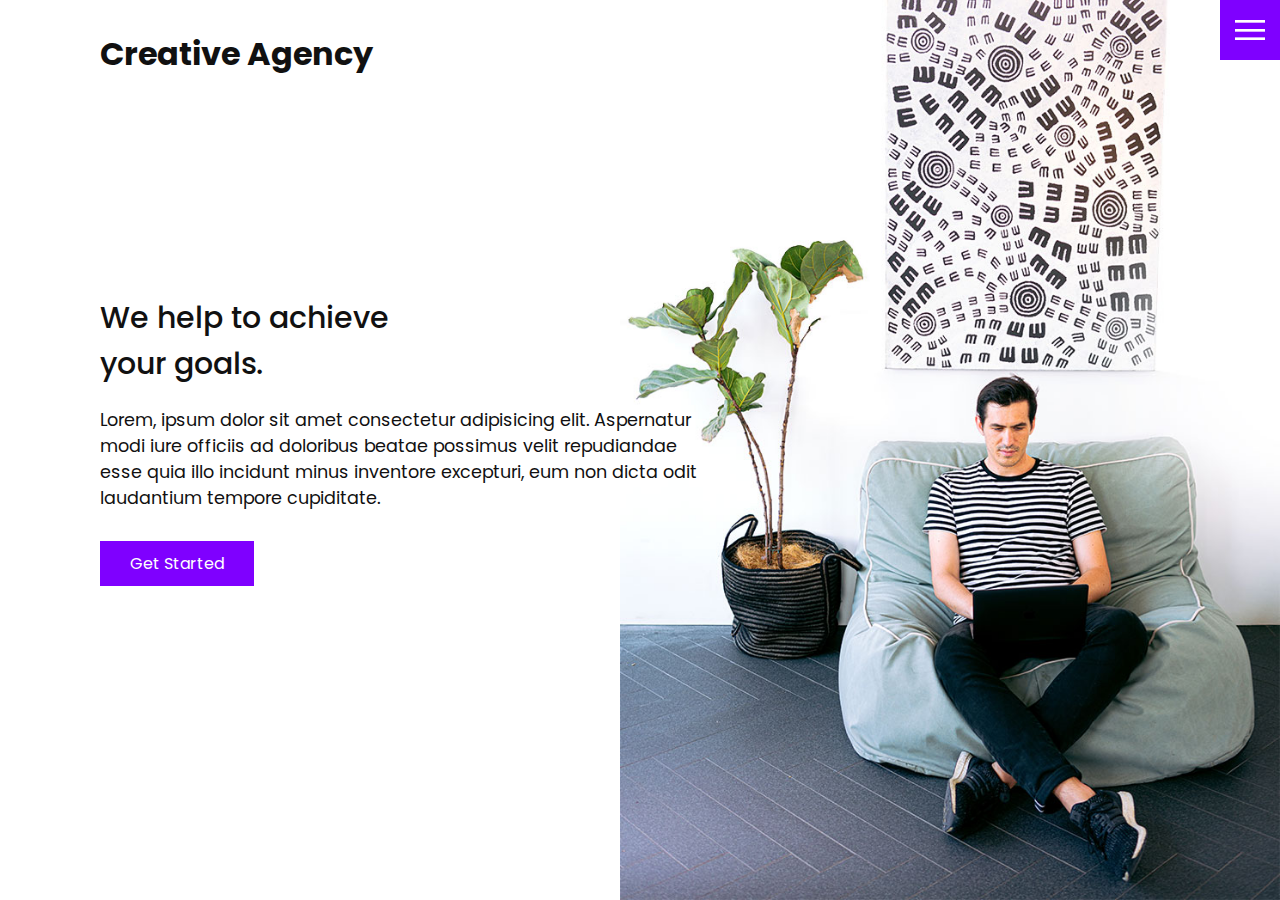
<file: index.html>
<!DOCTYPE html>
<html lang="en">
<head>
    <meta charset="UTF-8">
    <meta http-equiv="X-UA-Compatible" content="IE=edge">
    <meta name="viewport" content="width=device-width, initial-scale=1.0">
    <title>Creative Agency</title>
    <link rel="stylesheet" type="text/css" href="css/style.css">
</head>
<body>
    <header>
        <div class="logo">Creative Agency</div>
        <div class="toggle"></div>
        <div class="navigation">
            <ul>
                <li><a href="index.html">Home</a></li>
                <li><a href="services.html">Services</a></li>
                <li><a href="work.html">Work</a></li>
                <li><a href="contact.html">Contact</a></li>
            </ul>
            <div class="social">
                <ul>
                    <li><a href="https://facebook.com" target="_blank"><img src="img/facebook.png" alt=""></a></li>
                    <li><a href="https://x.com" target="_blank"><img src="img/twitter.png" alt=""></a></li>
                    <li><a href="https://instagram.com" target="_blank"><img src="img/instagram.png" alt=""></a></li>
                </ul>
                <a href="mailto:as556@rice.edu" class="email-icon"><img src="img/email.png" alt=""></a>
            </div>
        </div>
    </header>

    <section class="home">
        <img src="img/home-img.jpg" class="home-img" alt="">
        <div class="home-content">
            <h1>We help to achieve <br> your goals.</h1>
            <p> Lorem, ipsum dolor sit amet consectetur adipisicing elit. Aspernatur modi iure officiis ad doloribus beatae
                possimus velit repudiandae esse quia illo incidunt minus inventore excepturi, eum non dicta odit laudantium
                tempore cupiditate.</p>
            <a href="contact.html" class="btn">Get Started</a>
        </div>
    </section>
    <script src="js/script.js"></script>
</body>
</html>
</file>
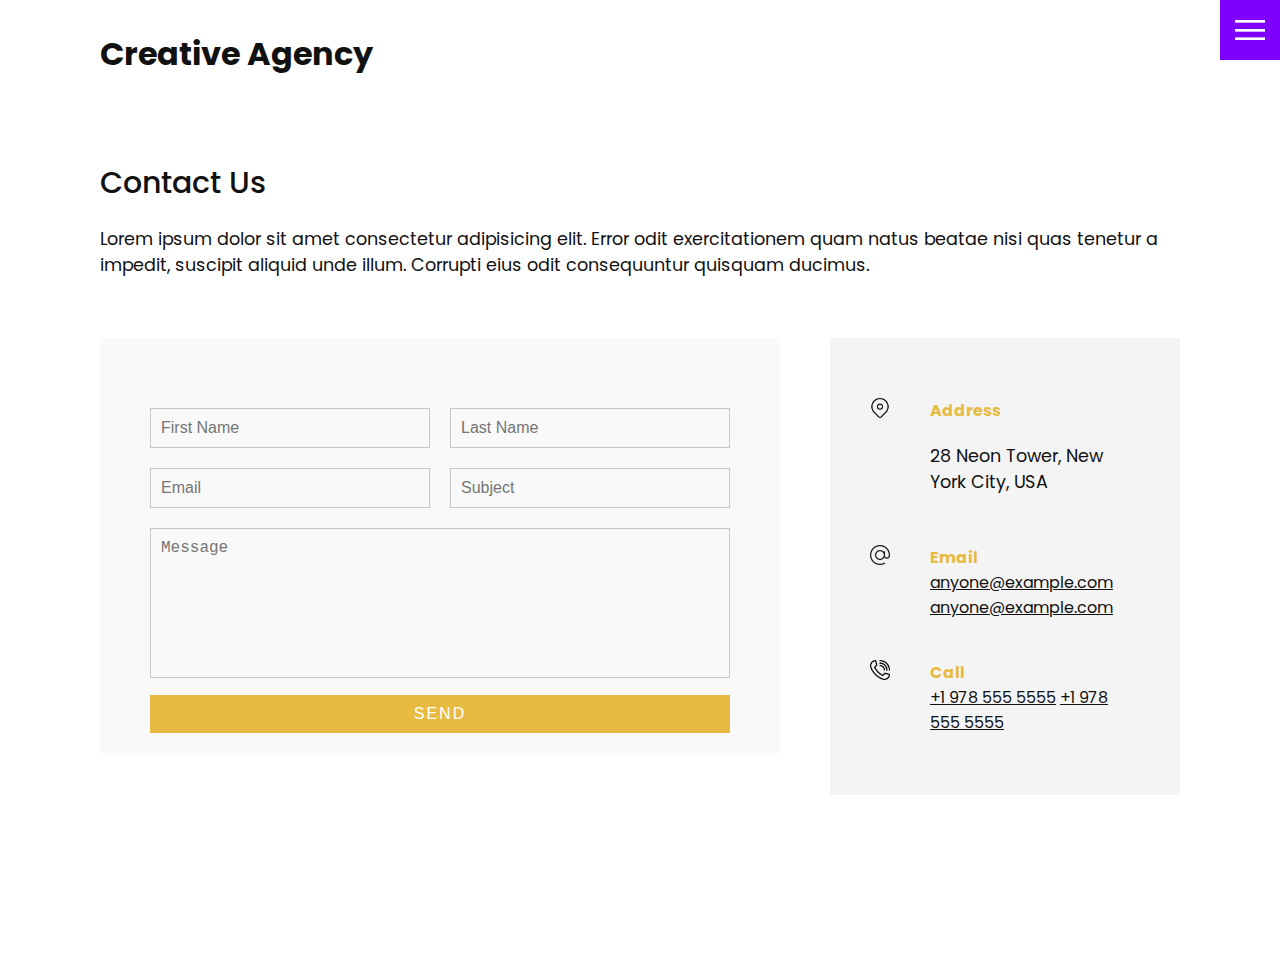
<file: contact.html>
<!DOCTYPE html>
<html lang="en">
<head>
    <meta charset="UTF-8">
    <meta http-equiv="X-UA-Compatible" content="IE=edge">
    <meta name="viewport" content="width=device-width, initial-scale=1.0">
    <title>Creative Agency</title>
    <link rel="stylesheet" type="text/css" href="css/style.css">
</head>
<body>
    <header>
        <div class="logo">Creative Agency</div>
        <div class="toggle"></div>
        <div class="navigation">
            <ul>
                <li><a href="index.html">Home</a></li>
                <li><a href="services.html">Services</a></li>
                <li><a href="work.html">Work</a></li>
                <li><a href="contact.html">Contact</a></li>
            </ul>
            <div class="social">
                <ul>
                    <li><a href="https://facebook.com" target="_blank"><img src="img/facebook.png" alt=""></a></li>
                    <li><a href="https://x.com" target="_blank"><img src="img/twitter.png" alt=""></a></li>
                    <li><a href="https://instagram.com" target="_blank"><img src="img/instagram.png" alt=""></a></li>
                </ul>
                <a href="mailto:as556@rice.edu" class="email-icon"><img src="img/email.png" alt=""></a>
            </div>
        </div>
    </header>

    <section>
        <div class="title">
            <h1>Contact Us</h1>
            <p>
                Lorem ipsum dolor sit amet consectetur adipisicing elit. Error odit exercitationem quam natus beatae nisi
                quas tenetur a impedit, suscipit aliquid unde illum. Corrupti eius odit consequuntur quisquam ducimus.
            </p>
        </div>
        <div class="contact">
            <div class="contact-form">
                <form>
                    <div class="row">
                        <div class="input50">
                            <input type="text" placeholder="First Name">
                        </div>
                        <div class="input50">
                            <input type="text" placeholder="Last Name">
                        </div>
                    </div>
                    <div class="row">
                        <div class="input50">
                            <input type="email" placeholder="Email">
                        </div>
                        <div class="input50">
                            <input type="text" placeholder="Subject">
                        </div>
                    </div>
                    <div class="row">
                        <div class="input100">
                            <textarea placeholder="Message"></textarea>
                        </div>
                    </div>
                    <div class="row">
                        <div class="input100">
                            <input type="submit" value="Send">
                        </div>
                    </div>
                </form>
            </div>

            <div class="contact-info">
                <div class="info-box">
                    <img src="img/address.png" class="contact-icon" alt="">
                    <div class="details">
                        <h4>Address</h4>
                        <p>28 Neon Tower, New York City, USA</p>
                    </div>
                </div>
                <div class="info-box">
                    <img src="img/email.png" class="contact-icon" alt="">
                    <div class="details">
                        <h4>Email</h4>
                        <a href="mailto:anyone@example.com">anyone@example.com</a>
                        <a href="mailto:anyone@example.com">anyone@example.com</a>
                    </div>
                </div>
                <div class="info-box">
                    <img src="img/call.png" class="contact-icon" alt="">
                    <div class="details">
                        <h4>Call</h4>
                        <a href="tel:+119785555555">+1 978 555 5555</a>
                        <a href="tel:+119785555555">+1 978 555 5555</a>
                    </div>
                </div>
            </div>
        </div>
    </section>
    <script src="js/script.js"></script>
</body>
</html>
</file>
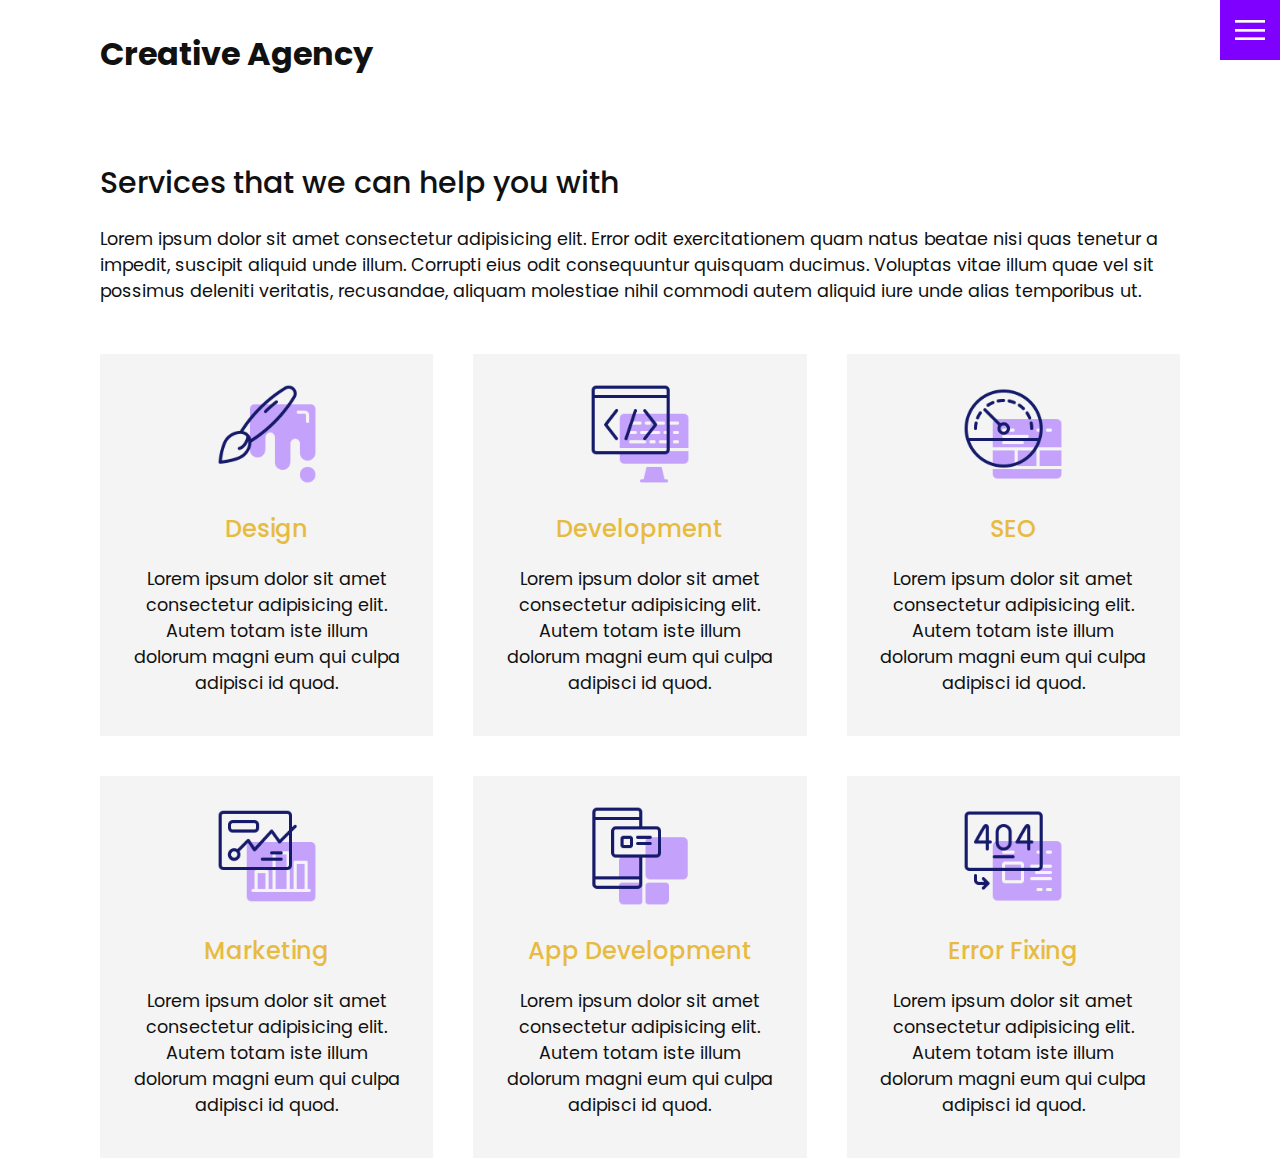
<file: services.html>
<!DOCTYPE html>
<html lang="en">
<head>
    <meta charset="UTF-8">
    <meta http-equiv="X-UA-Compatible" content="IE=edge">
    <meta name="viewport" content="width=device-width, initial-scale=1.0">
    <title>Creative Agency</title>
    <link rel="stylesheet" type="text/css" href="css/style.css">
</head>
<body>
    <header>
        <div class="logo">Creative Agency</div>
        <div class="toggle"></div>
        <div class="navigation">
            <ul>
                <li><a href="index.html">Home</a></li>
                <li><a href="services.html">Services</a></li>
                <li><a href="work.html">Work</a></li>
                <li><a href="contact.html">Contact</a></li>
            </ul>
            <div class="social">
                <ul>
                    <li><a href="https://facebook.com" target="_blank"><img src="img/facebook.png" alt=""></a></li>
                    <li><a href="https://x.com" target="_blank"><img src="img/twitter.png" alt=""></a></li>
                    <li><a href="https://instagram.com" target="_blank"><img src="img/instagram.png" alt=""></a></li>
                </ul>
                <a href="mailto:as556@rice.edu" class="email-icon"><img src="img/email.png" alt=""></a>
            </div>
        </div>
    </header>

    <section>
        <div class="title">
            <h1>Services that we can help you with</h1>
            <p>
                Lorem ipsum dolor sit amet consectetur adipisicing elit. Error odit exercitationem quam natus beatae nisi
                quas tenetur a impedit, suscipit aliquid unde illum. Corrupti eius odit consequuntur quisquam ducimus.
                Voluptas vitae illum quae vel sit possimus deleniti veritatis, recusandae, aliquam molestiae nihil commodi
                autem aliquid iure unde alias temporibus ut.
            </p>
        </div>
        <div class="services">
            <div class="service">
                <div class="icon">
                    <img src="img/001.png" alt="">
                </div>
                <h2>Design</h2>
                <p>Lorem ipsum dolor sit amet consectetur adipisicing elit. Autem totam iste illum dolorum magni eum qui culpa adipisci id quod.</p>
            </div>
            <div class="service">
                <div class="icon">
                    <img src="img/002.png" alt="">
                </div>
                <h2>Development</h2>
                <p>Lorem ipsum dolor sit amet consectetur adipisicing elit. Autem totam iste illum dolorum magni eum qui culpa adipisci id quod.</p>
            </div>
            <div class="service">
                <div class="icon">
                    <img src="img/003.png" alt="">
                </div>
                <h2>SEO</h2>
                <p>Lorem ipsum dolor sit amet consectetur adipisicing elit. Autem totam iste illum dolorum magni eum qui culpa adipisci id quod.</p>
            </div>
            <div class="service">
                <div class="icon">
                    <img src="img/004.png" alt="">
                </div>
                <h2>Marketing</h2>
                <p>Lorem ipsum dolor sit amet consectetur adipisicing elit. Autem totam iste illum dolorum magni eum qui culpa adipisci id quod.</p>
            </div>
            <div class="service">
                <div class="icon">
                    <img src="img/005.png" alt="">
                </div>
                <h2>App Development</h2>
                <p>Lorem ipsum dolor sit amet consectetur adipisicing elit. Autem totam iste illum dolorum magni eum qui culpa adipisci id quod.</p>
            </div>
            <div class="service">
                <div class="icon">
                    <img src="img/006.png" alt="">
                </div>
                <h2>Error Fixing</h2>
                <p>Lorem ipsum dolor sit amet consectetur adipisicing elit. Autem totam iste illum dolorum magni eum qui culpa adipisci id quod.</p>
            </div>
        </div>
    </section>
    <script src="js/script.js"></script>
</body>
</html>
</file>
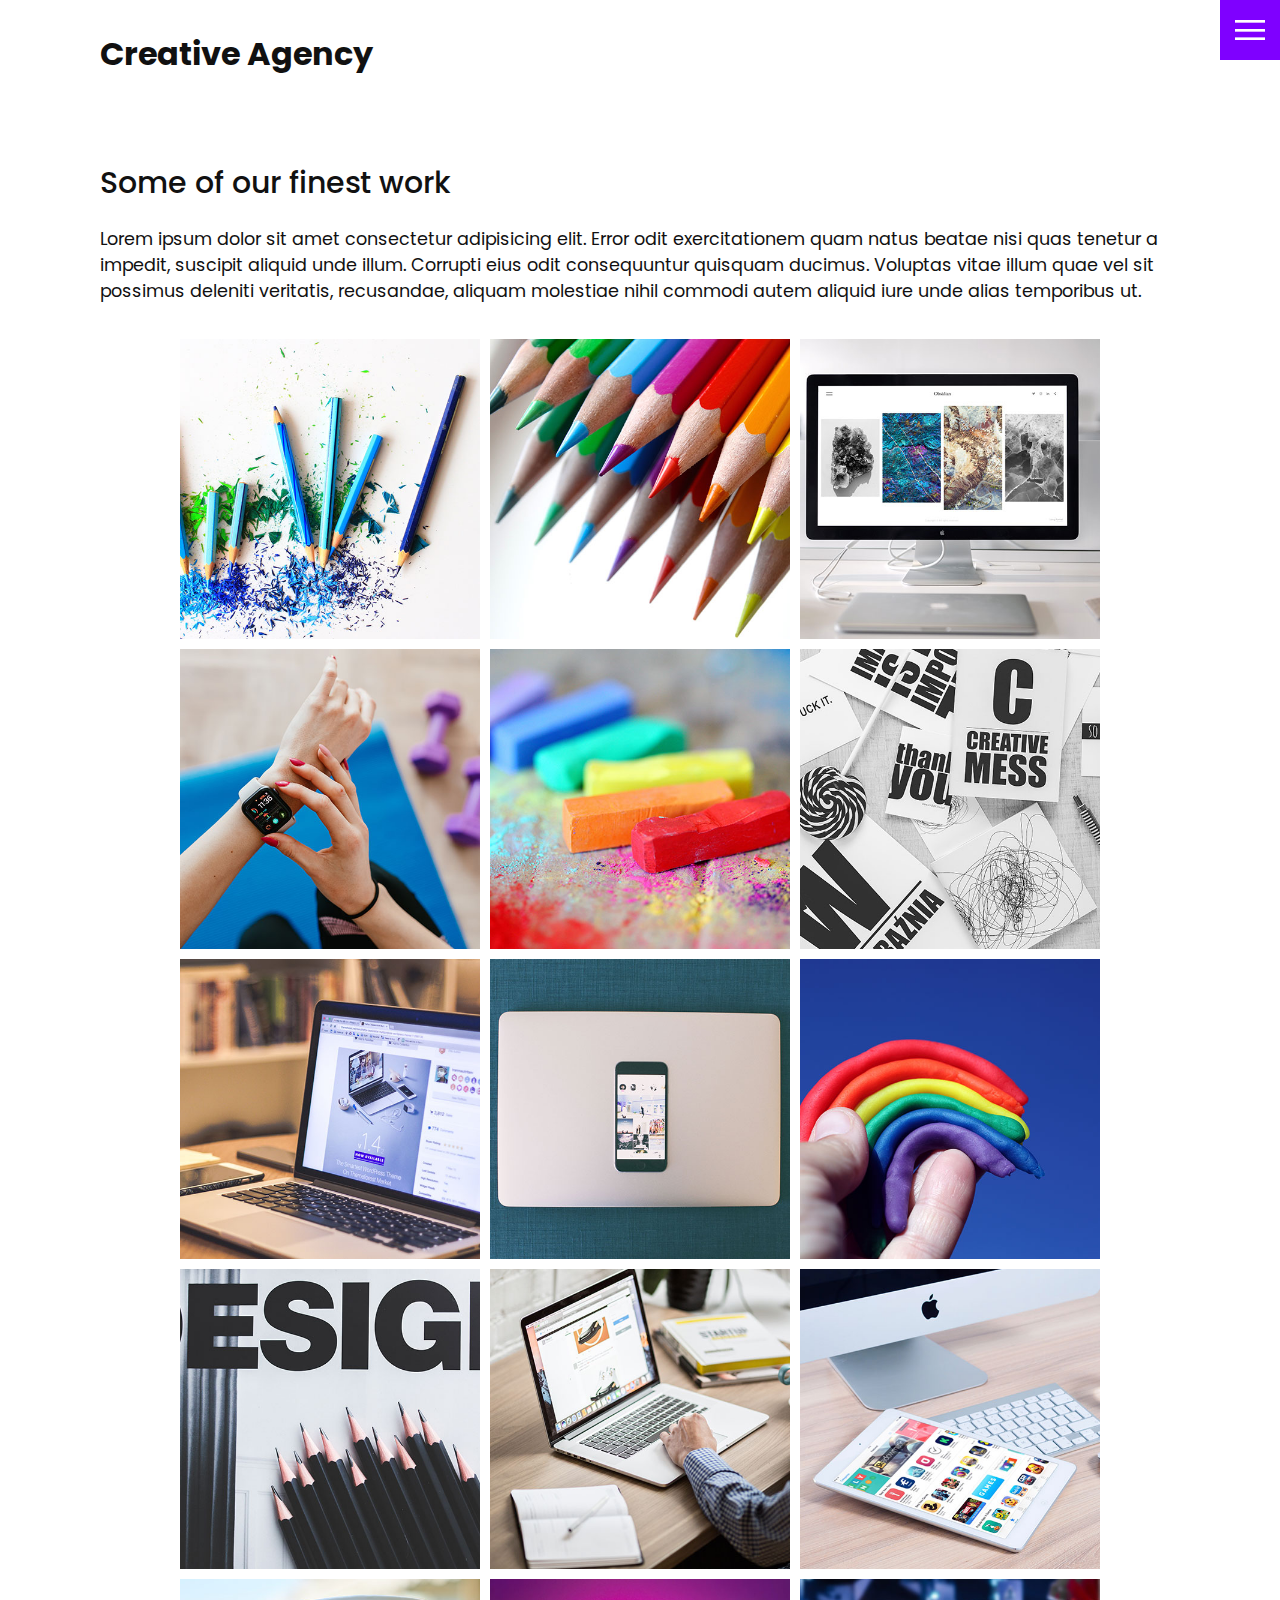
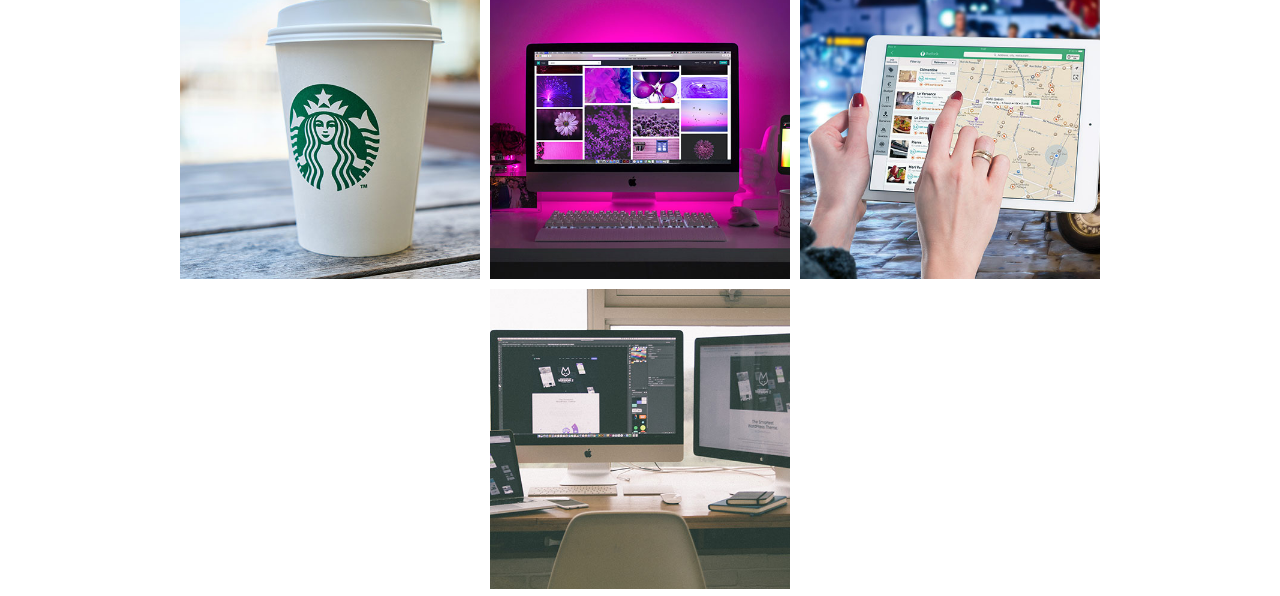
<file: work.html>
<!DOCTYPE html>
<html lang="en">
<head>
    <meta charset="UTF-8">
    <meta http-equiv="X-UA-Compatible" content="IE=edge">
    <meta name="viewport" content="width=device-width, initial-scale=1.0">
    <title>Creative Agency</title>
    <link rel="stylesheet" type="text/css" href="css/style.css">
</head>
<body>
    <header>
        <div class="logo">Creative Agency</div>
        <div class="toggle"></div>
        <div class="navigation">
            <ul>
                <li><a href="index.html">Home</a></li>
                <li><a href="services.html">Services</a></li>
                <li><a href="work.html">Work</a></li>
                <li><a href="contact.html">Contact</a></li>
            </ul>
            <div class="social">
                <ul>
                    <li><a href="https://facebook.com" target="_blank"><img src="img/facebook.png" alt=""></a></li>
                    <li><a href="https://x.com" target="_blank"><img src="img/twitter.png" alt=""></a></li>
                    <li><a href="https://instagram.com" target="_blank"><img src="img/instagram.png" alt=""></a></li>
                </ul>
                <a href="mailto:as556@rice.edu" class="email-icon"><img src="img/email.png" alt=""></a>
            </div>
        </div>
    </header>

    <section>
        <div class="title">
            <h1>Some of our finest work</h1>
            <p>
                Lorem ipsum dolor sit amet consectetur adipisicing elit. Error odit exercitationem quam natus beatae nisi
                quas tenetur a impedit, suscipit aliquid unde illum. Corrupti eius odit consequuntur quisquam ducimus.
                Voluptas vitae illum quae vel sit possimus deleniti veritatis, recusandae, aliquam molestiae nihil commodi
                autem aliquid iure unde alias temporibus ut.
            </p>
        </div>
        <div class="portfolio">
            <div class="item">
                <img src="img/portfolio-item1.jpg" alt="">
                <div class="action">
                    <a href="#">Launch</a>
                </div>
            </div>
            <div class="item">
                <img src="img/portfolio-item2.jpg" alt="">
                <div class="action">
                    <a href="#">Launch</a>
                </div>
            </div>
            <div class="item">
                <img src="img/portfolio-item3.jpg" alt="">
                <div class="action">
                    <a href="#">Launch</a>
                </div>
            </div>
            <div class="item">
                <img src="img/portfolio-item4.jpg" alt="">
                <div class="action">
                    <a href="#">Launch</a>
                </div>
            </div>
            <div class="item">
                <img src="img/portfolio-item5.jpg" alt="">
                <div class="action">
                    <a href="#">Launch</a>
                </div>
            </div>
            <div class="item">
                <img src="img/portfolio-item6.jpg" alt="">
                <div class="action">
                    <a href="#">Launch</a>
                </div>
            </div>
            <div class="item">
                <img src="img/portfolio-item7.jpg" alt="">
                <div class="action">
                    <a href="#">Launch</a>
                </div>
            </div>
            <div class="item">
                <img src="img/portfolio-item8.jpg" alt="">
                <div class="action">
                    <a href="#">Launch</a>
                </div>
            </div>
            <div class="item">
                <img src="img/portfolio-item9.jpg" alt="">
                <div class="action">
                    <a href="#">Launch</a>
                </div>
            </div>
            <div class="item">
                <img src="img/portfolio-item10.jpg" alt="">
                <div class="action">
                    <a href="#">Launch</a>
                </div>
            </div>
            <div class="item">
                <img src="img/portfolio-item11.jpg" alt="">
                <div class="action">
                    <a href="#">Launch</a>
                </div>
            </div>
            <div class="item">
                <img src="img/portfolio-item12.jpg" alt="">
                <div class="action">
                    <a href="#">Launch</a>
                </div>
            </div>
            <div class="item">
                <img src="img/portfolio-item13.jpg" alt="">
                <div class="action">
                    <a href="#">Launch</a>
                </div>
            </div>
            <div class="item">
                <img src="img/portfolio-item14.jpg" alt="">
                <div class="action">
                    <a href="#">Launch</a>
                </div>
            </div>
            <div class="item">
                <img src="img/portfolio-item15.jpg" alt="">
                <div class="action">
                    <a href="#">Launch</a>
                </div>
            </div>
            <div class="item">
                <img src="img/portfolio-item16.jpg" alt="">
                <div class="action">
                    <a href="#">Launch</a>
                </div>
            </div>
        </div>
    </section>
    <script src="js/script.js"></script>
</body>
</html>
</file>
<file: css/style.css>
@import url('https://fonts.googleapis.com/css2?family=Poppins:ital,wght@0,100;0,200;0,300;0,400;0,500;0,600;0,700;0,800;0,900;1,100;1,200;1,300;1,400;1,500;1,600;1,700;1,800;1,900&display=swap');

:root {
    --primary-color: #7f00ff; /* f60f20 */
    --secondary-color: #e7bb41; /* #1b206e */
}

* {
    margin: 0;
    padding: 0;
    box-sizing: border-box;
}

html, body {
    font-family: "Poppins", sans-serif;
    color: #111;
}

h1 {
    font-size: 30px;
    font-weight: 500;
}

p {
    margin: 20px 0 10px 0;
    font-size: 1.1rem;
}

section {
    display: flex;
    flex-direction: column;
    height: 100vh;
    align-items: center;
    padding: 100px;
    margin-top: 60px;
}

section.home {
    flex-direction: row;
    margin-top: 0;
}

.btn {
    cursor: pointer;
    display: inline-block;
    background: var(--primary-color);
    color: #fff;
    text-decoration: none;
    padding: 10px 30px;
    margin: 20px 0;
    border: 0;
}

.btn:hover {
    transform: scale(0.98);
}

.toggle {
    position: fixed;
    top: 0;
    right: 0;
    width: 60px;
    height: 60px;
    background: var(--primary-color) url("../img/menu.png");
    background-size: 30px;
    background-position: center;
    background-repeat: no-repeat;
    z-index: 20;
    cursor: pointer;
}

.toggle.active {
    background: var(--primary-color) url("../img/close.png");
    background-size: 30px;
    background-position: center;
    background-repeat: no-repeat;
    z-index: 20;
    cursor: pointer;
}

.logo {
    position: absolute;
    top: 30px;
    left: 100px;
    font-size: 2rem;
    font-weight: 700;
    z-index: 20;
}

.navigation {
    position: fixed;
    top: 0;
    left: 100%;
    width: 100%;
    height: 100%;
    background-color: #fff;
    z-index: 15;
    display: flex;
    justify-content: center;
    align-items: center;
    transition-duration: 0.5s;
}

.navigation.active {
    left: 0;
}

.navigation ul {
    position: relative;
}

.navigation ul li {
    position: relative;
    list-style: none;
    text-align: center;
}

.navigation ul li a {
    font-size: 2.2rem;
    color: #111;
    text-decoration: none;
    font-weight: 300;
}

.navigation ul li a:hover {
    color: var(--primary-color);
}

.navigation .social {
    position: absolute;
    top: 0;
    left: 0;
    width: 60px;
    height: 100%;
    display: flex;
    align-items: center;
    justify-content: center;
}

.navigation .social a {
    display: inline-block;
    transform: scale(0.5);
}

.navigation .email-icon {
    position: absolute;
    bottom: 20px;
    transform: scale(0.5);
}

.home-img {
    position: absolute;
    bottom: 0;
    right: 0;
    height: 110%;
}

.home-content {
    position: relative;
    z-index: 9;
    max-width: 600px;
}

.services {
    margin-top: 40px;
    display: grid;
    text-align: center;
    grid-template-columns: repeat(3, 1fr);
    gap: 40px;
}

.services .service {
    padding: 30px;
    background-color: #f4f4f4;
}

.services .service:hover {
    box-shadow: 0 10px 30px rgba(0,0,0,0.1);
}

.services .service h2 {
    font-size: 24px;
    font-weight: 500;
    margin-top: 20px;
    color: var(--secondary-color);
}

.services .service .icon img {
    max-width: 100px;
}

.portfolio {
    display: flex;
    flex-wrap: wrap;
    margin-top: 20px;
    justify-content: center;
}

.portfolio .item {
    position: relative;
    width: 300px;
    height: 300px;
    margin: 5px;
}

.portfolio .item img {
    height: 100%;
    width: 100%;
}

.portfolio .item .action {
    position: absolute;
    top: 0;
    left: 0;
    width: 100%;
    height: 100%;
    background-color: rgba(0, 0, 0, 0.8);
    display: flex;
    justify-content: center;
    align-items: center;
    opacity: 0;
    transition-duration: 0.5s;
}

.portfolio .item:hover .action {
    opacity: 1;
}

.portfolio .item .action a {
    display: inline-block;
    color: #fff;
    text-decoration: none;
    border: 1px solid #fff;
    padding: 5px 15px;
}

.contact {
    position: relative;
    width: 100%;
    margin-top: 50px;
    display: flex;
    justify-content: space-between;
    align-items: flex-start;
}

.contact-form {
    position: relative;
    background: #f9f9f9;
    width: calc(100% - 400px);
    padding: 60px 40px 20px;
}

.contact-form form {
    width: 100%;
}

.contact-form .row {
    width: 100%;
    display: flex;
}

.contact-form .input50 {
    width: 50%;
    margin: 0 10px;
}

.contact-form .input100 {
    width: 100%;
    margin: 0 10px;
}

.contact-form .row input,
.contact-form .row textarea {
    position: relative;
    border: 1px solid rgba(0, 0, 0, 0.2);
    color: #111;
    background: transparent;
    width: 100%;
    padding: 10px;
    outline: none;
    font-size: 16px;
    font-weight: 300;
    margin: 10px 0;
    resize: none;
}

.contact-form .row textarea {
    height: 150px;
}

.contact-form .row input[type="submit"] {
    background-color: var(--secondary-color);
    color: #fff;
    margin: 0;
    text-transform: uppercase;
    letter-spacing: 2px;
    font-weight: 300;
    border: 0;
    cursor: pointer;
}

.contact-info {
    width: 350px;
    background: #f4f4f4;
    padding: 60px 40px 20px;
}

.contact-info .info-box {
    display: flex;
    align-items: flex-start;
    margin-bottom: 40px;
}

.contact-info .info-box .contact-icon {
    width: 20px;
    margin-right: 40px;
}

.contact-info .info-box .details h4 {
    color: var(--secondary-color);
}

.contact-info .info-box .details p,
.contact-info .info-box .details a {
    color: #111;
}

@media(max-width: 1068px) {
    .home-img {
        display: none;
    }

    .logo {
        top: 10px;
        left: 40px;
        font-size: 1.5rem;
    }

    section {
        padding: 100px 40px;
    }

    .navigation ul li a {
        font-size: 2rem;
    }

    .services {
        grid-template-columns: repeat(2, 1fr);
    }

    .contact {
        flex-direction: column;
    }

    .contact-form {
        width: 100%;
        padding: 30px 30px 20px;
    }

    .contact-form .row {
        flex-direction: column;
    }

    .contact-form .input50,
    .contact-form .input100 {
        width: 100%;
        margin: 0;
    }

    .contact-info {
        width: 100%;
        margin-top: 20px;
        padding: 30px 30px 20px;
    }
}

@media(max-width: 768px)
{
    .services {
        grid-template-columns: 1fr;
    }

    .services .service:hover {
        box-shadow: 0 10px 30px rgba(0,0,0,0.1);
    }
}
</file>
